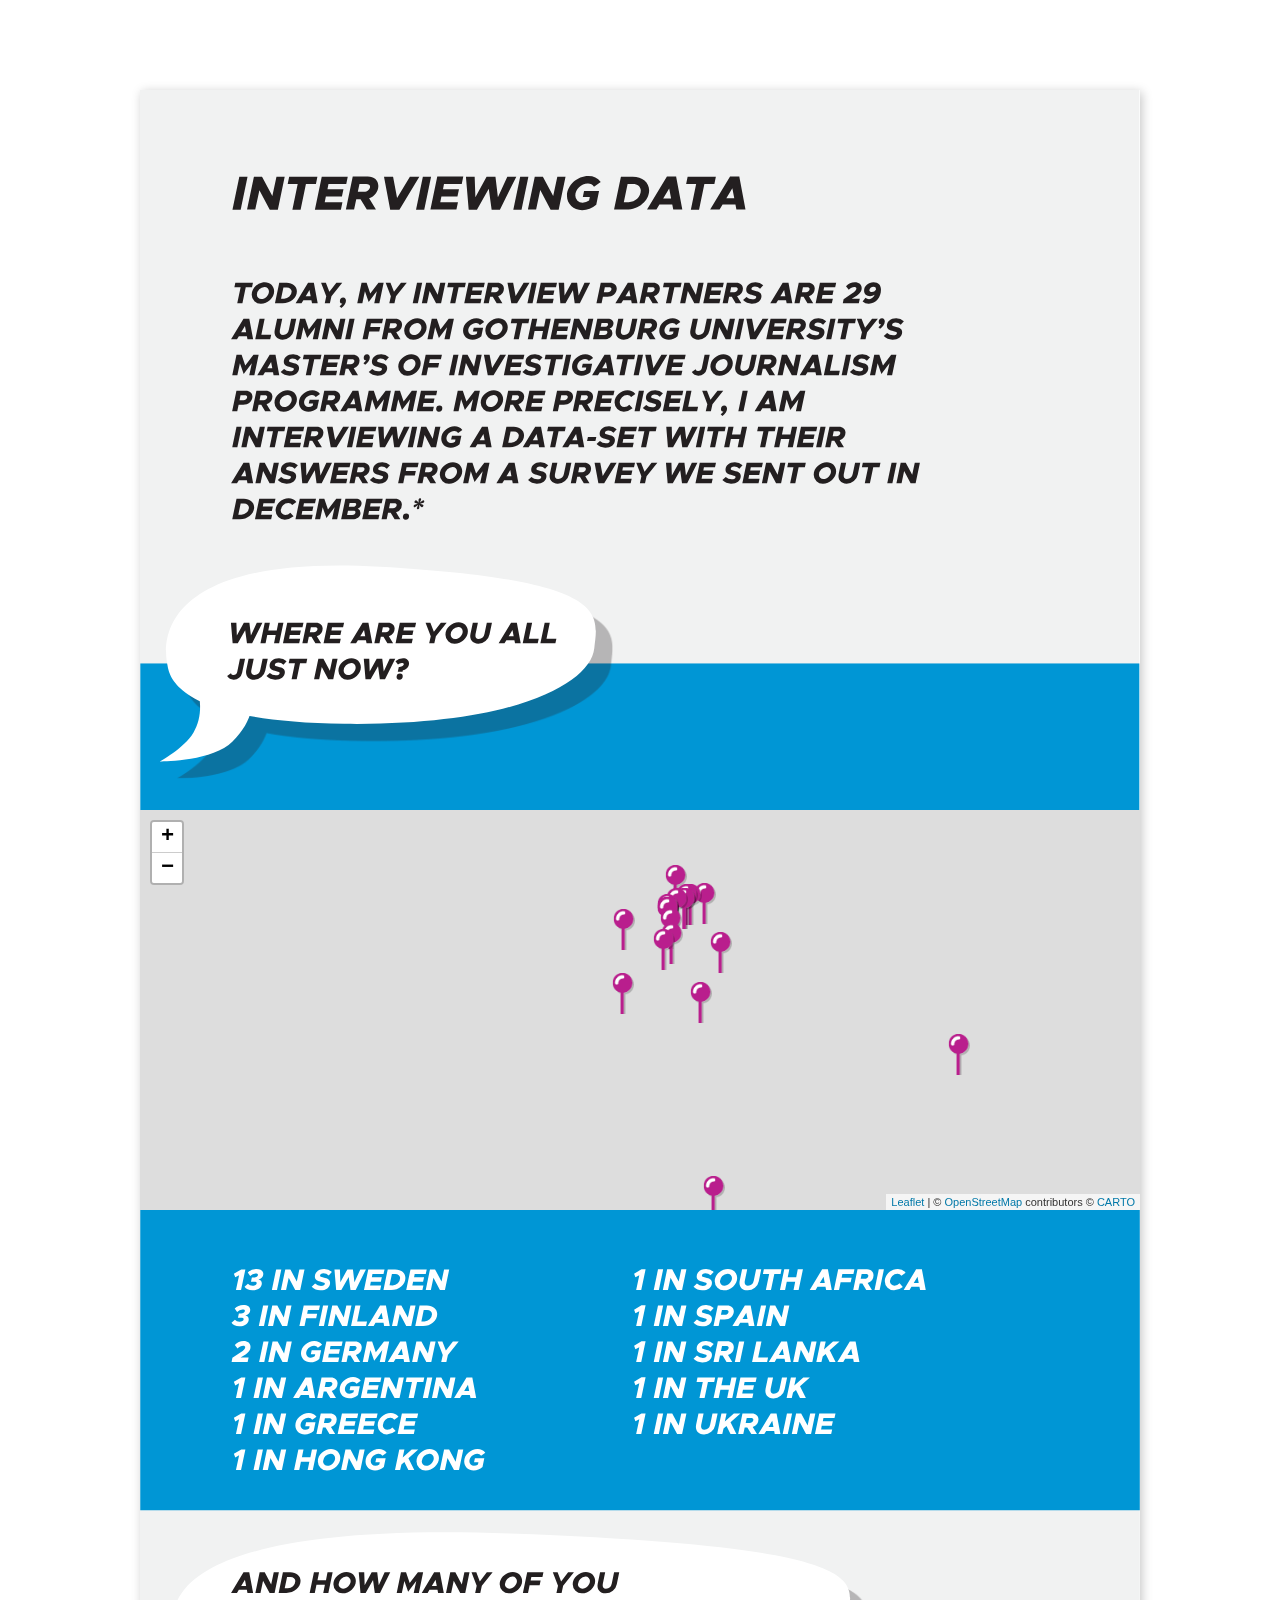
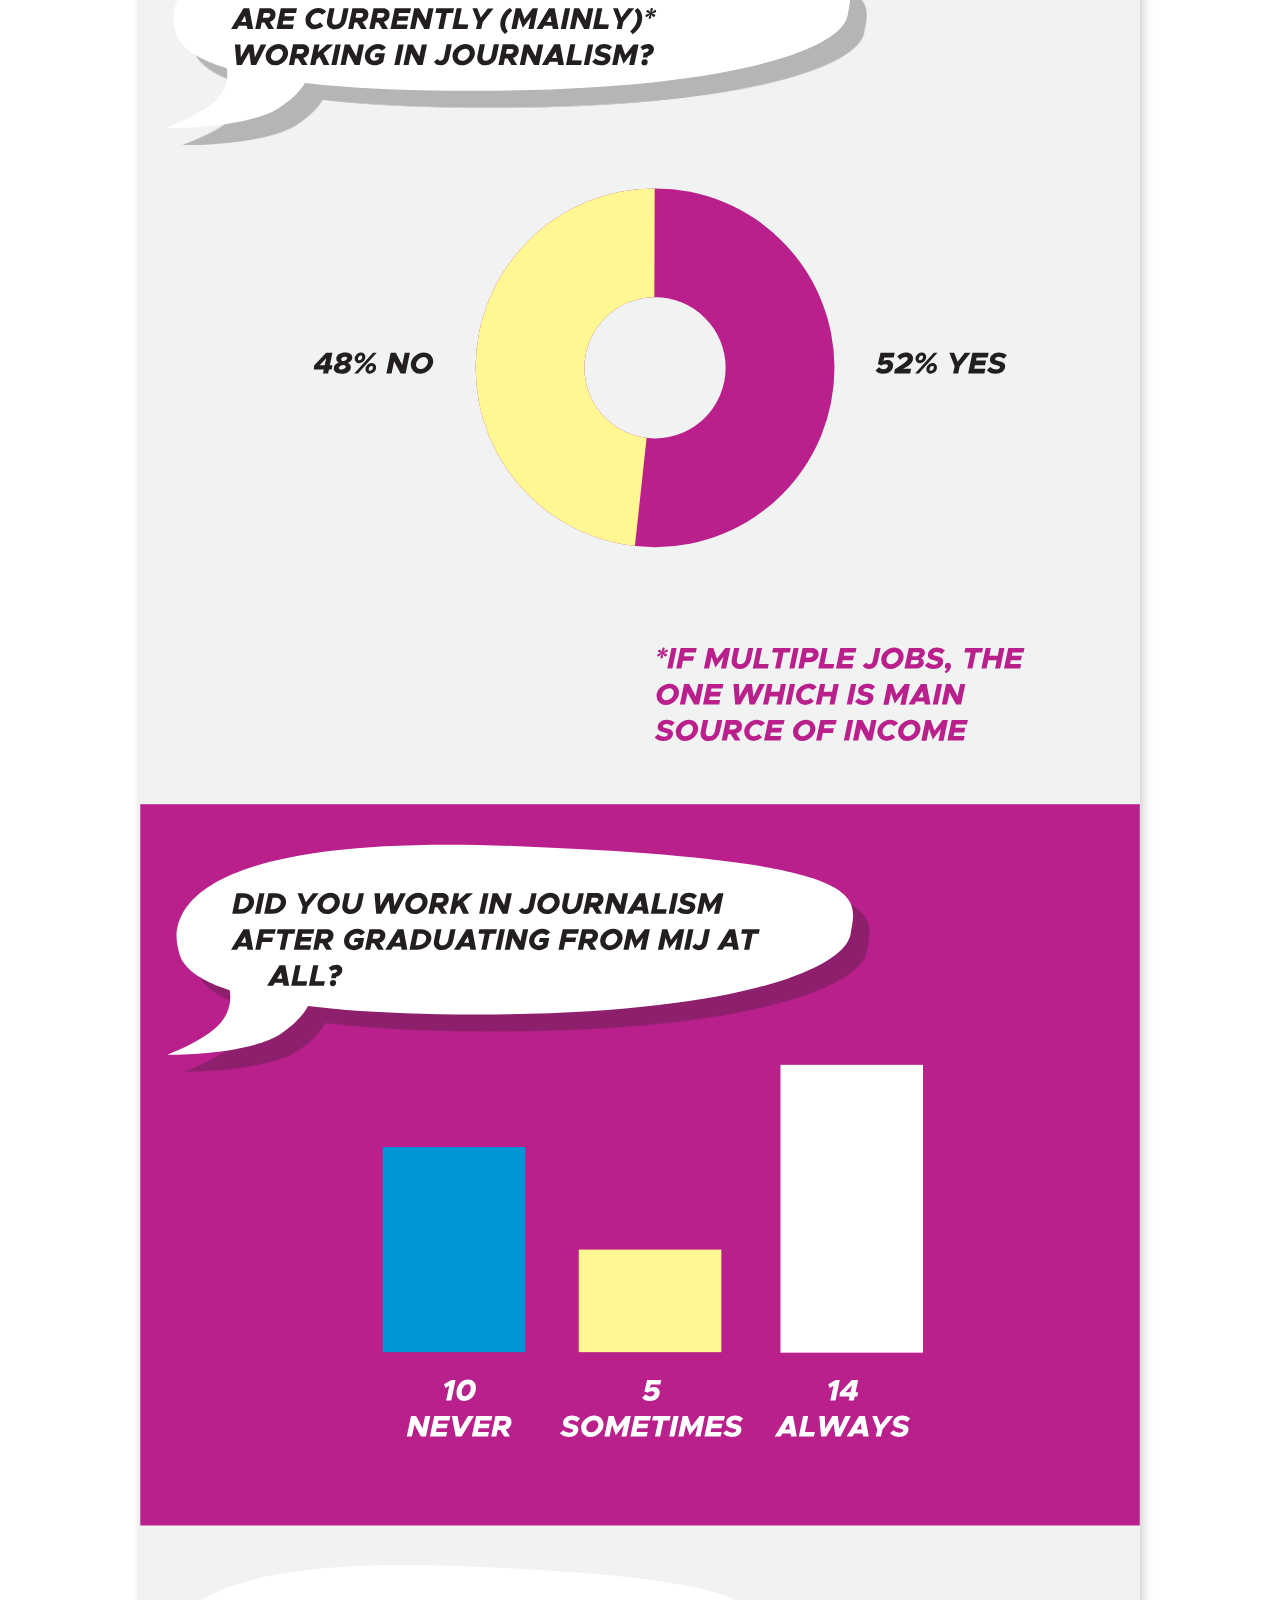
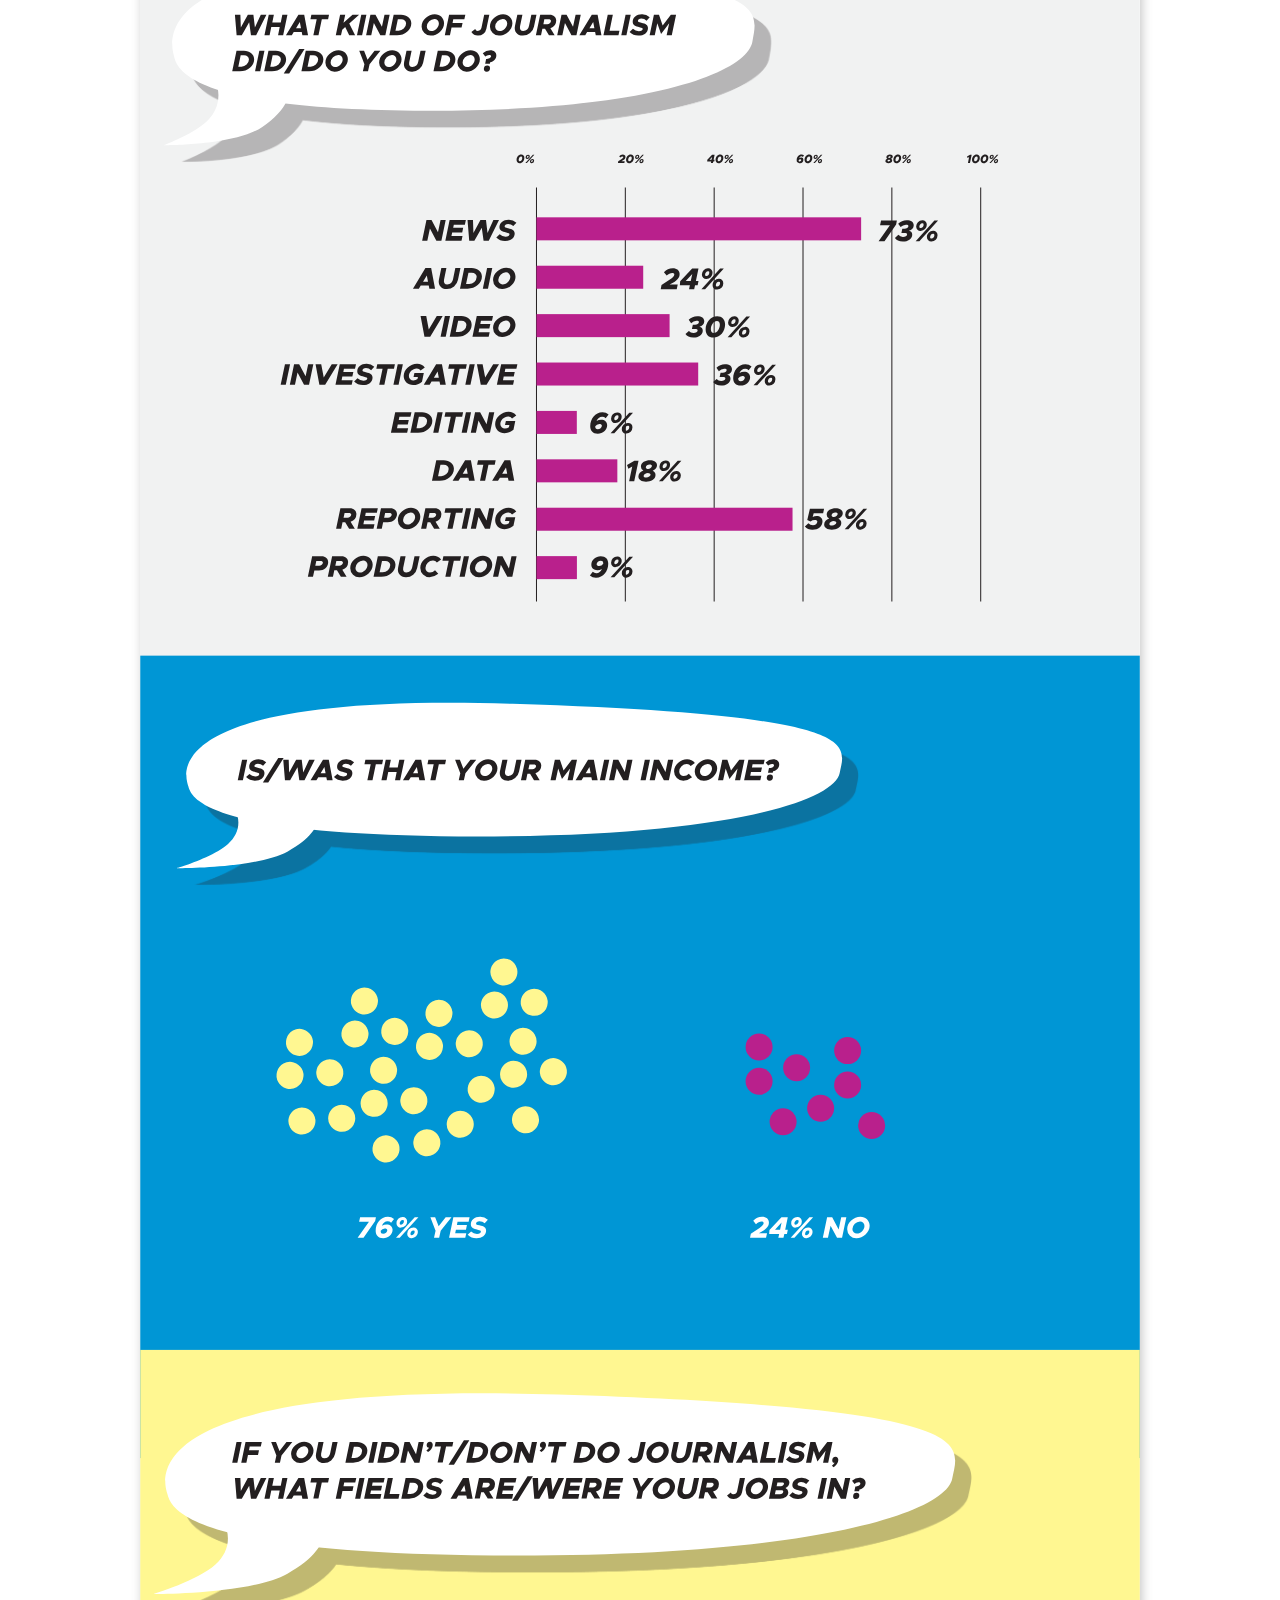
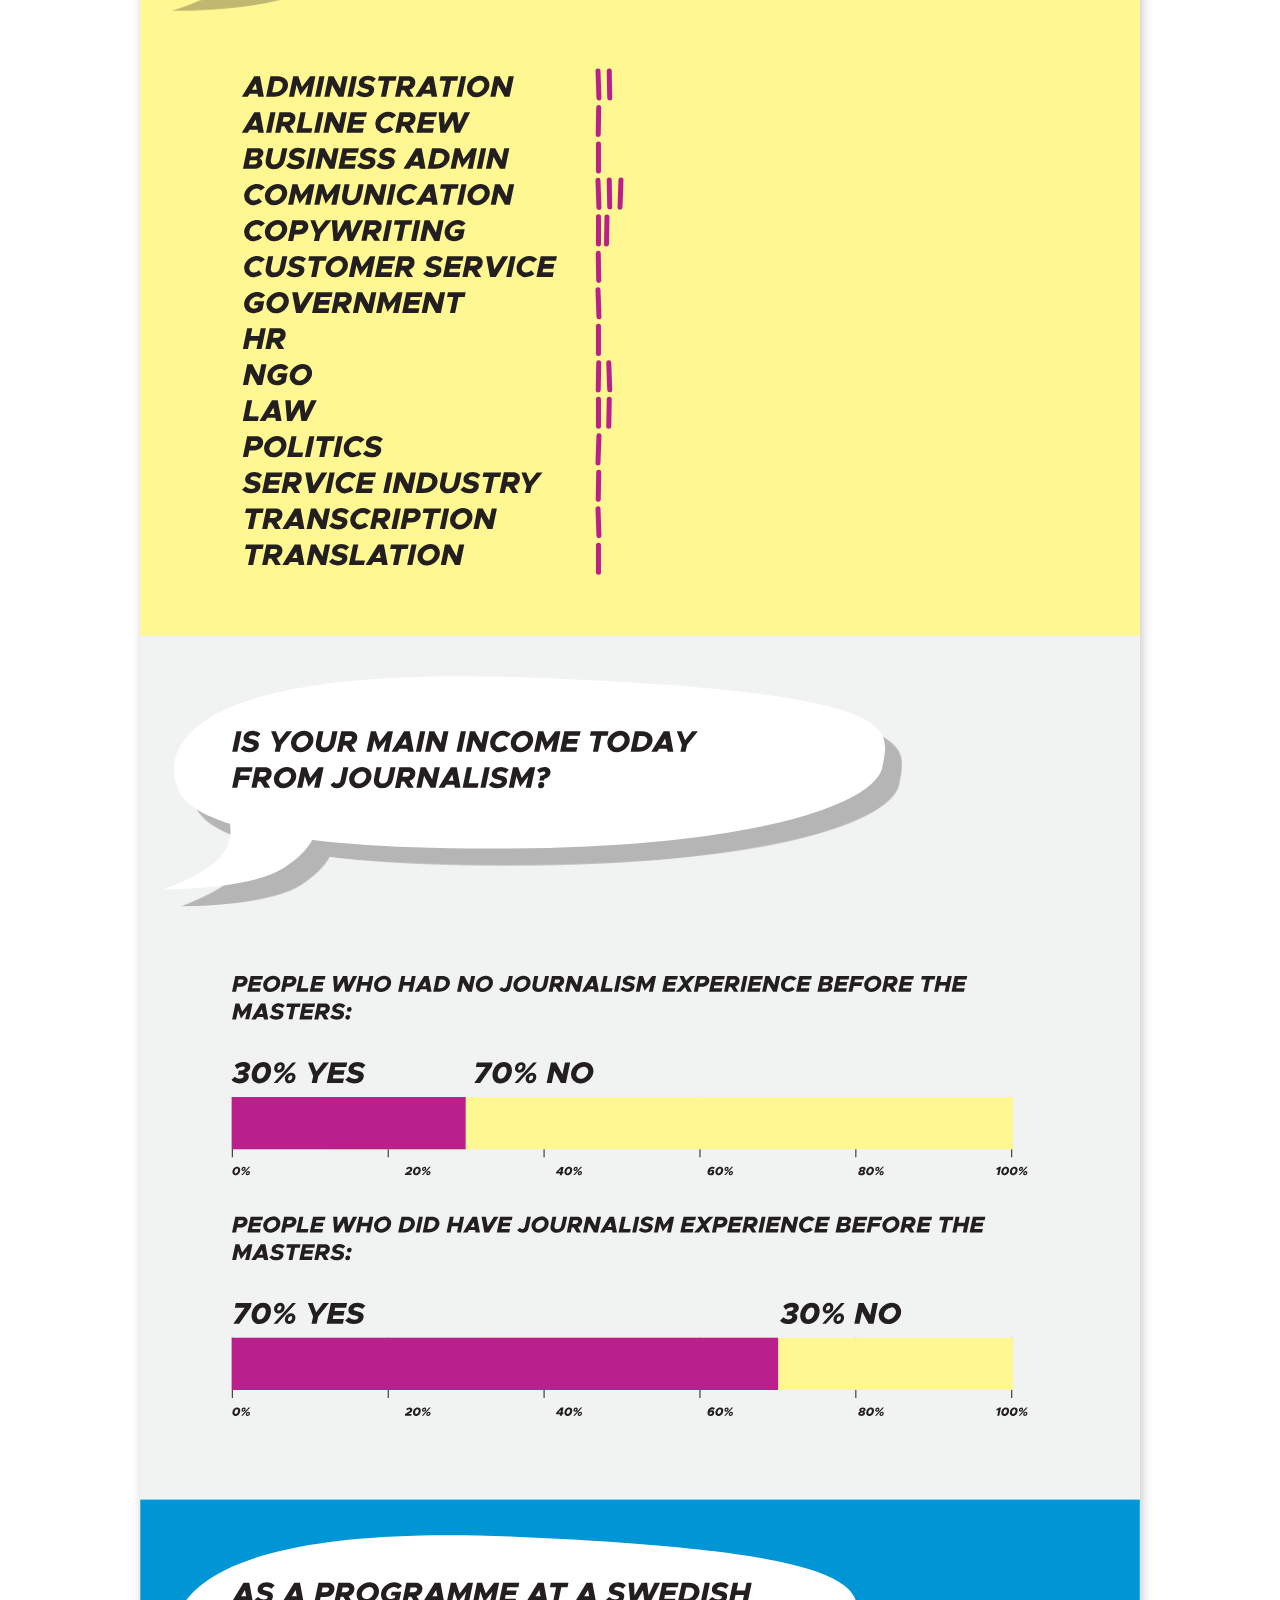
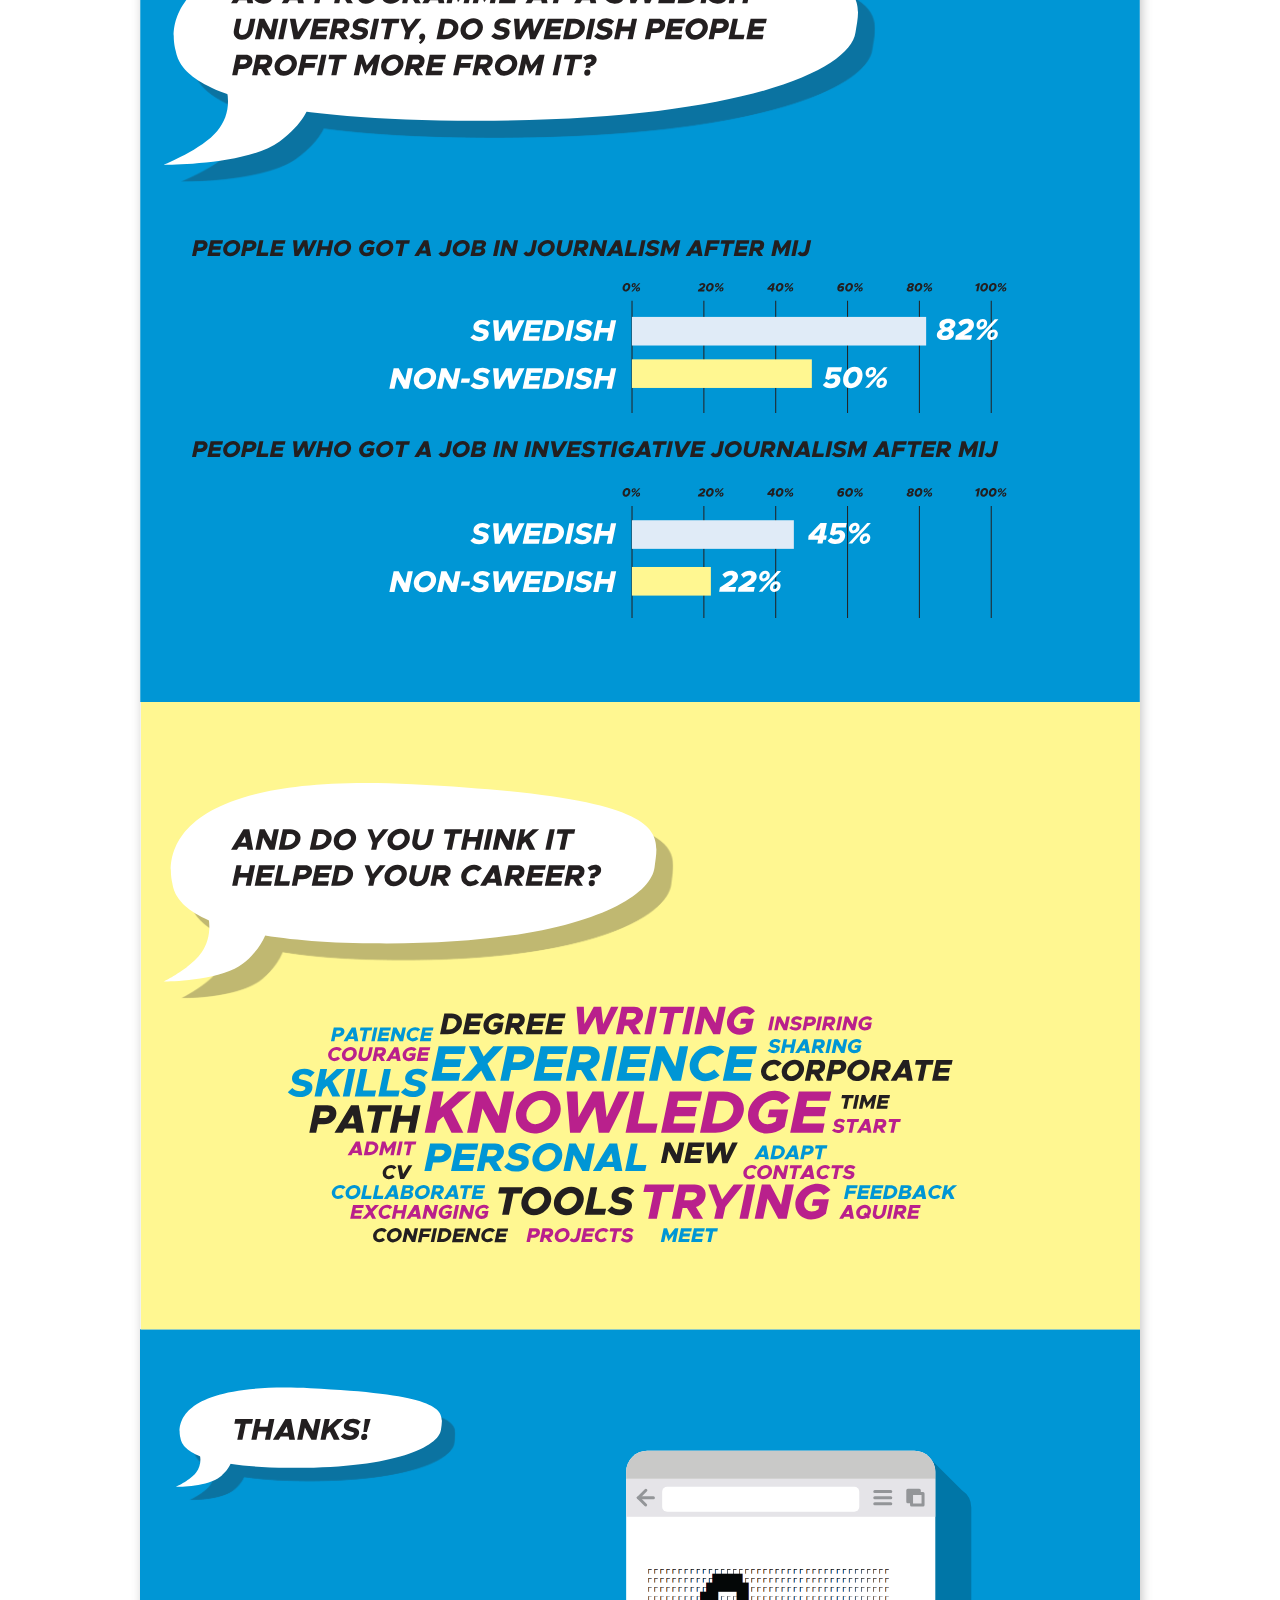
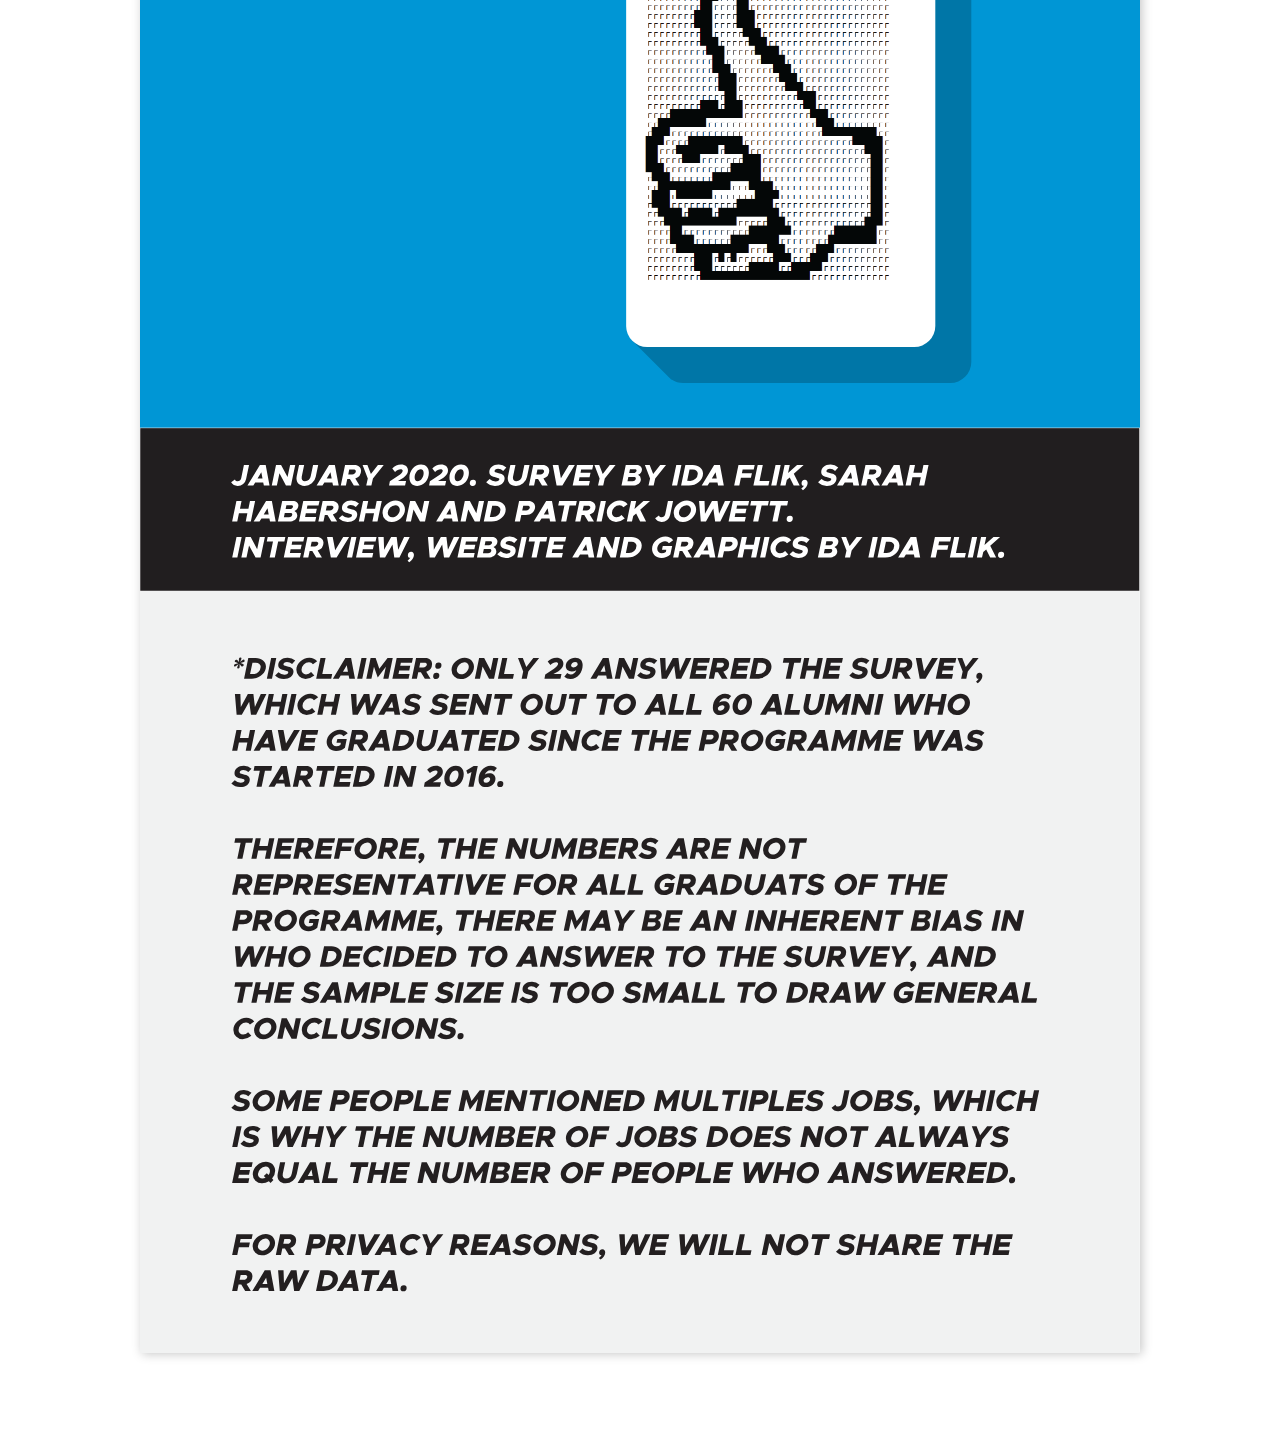
<file: index.html>
<html>
<head>
  <meta name="robots" content="noindex">
  <!-- <link rel="stylesheet" media="screen" href="https://fontlibrary.org/face/metropolis" type="text/css"/> -->
  <link rel="stylesheet" type="text/css" href="style.css">
</head>

<body>

  <div id="container">
    <object data="alumni_separate-02.svg" type="image/svg+xml">
    </object>



    <iframe id='map' src='map with all alumni.html'> </iframe>


    <object data="alumni_separate-01.svg" type="image/svg+xml">
    </object>


  </div>

</body>
</file>
<file: style.css>
#container {
  max-width: 1000px;
  margin: 7vw auto;
  box-shadow: 2px 2px 10px #c6c6c6;
}

/* #container2 {
  position: relative;
  top: 750px;
  max-width: 1000px;
  margin: 100px auto;
}

#container3 {
  position: absolute;
  top: 0px;
  max-width: 1000px;
} */

iframe {
  border: none;
}

#map {
  width: 100%;
  height: 400px;
}
</file>
